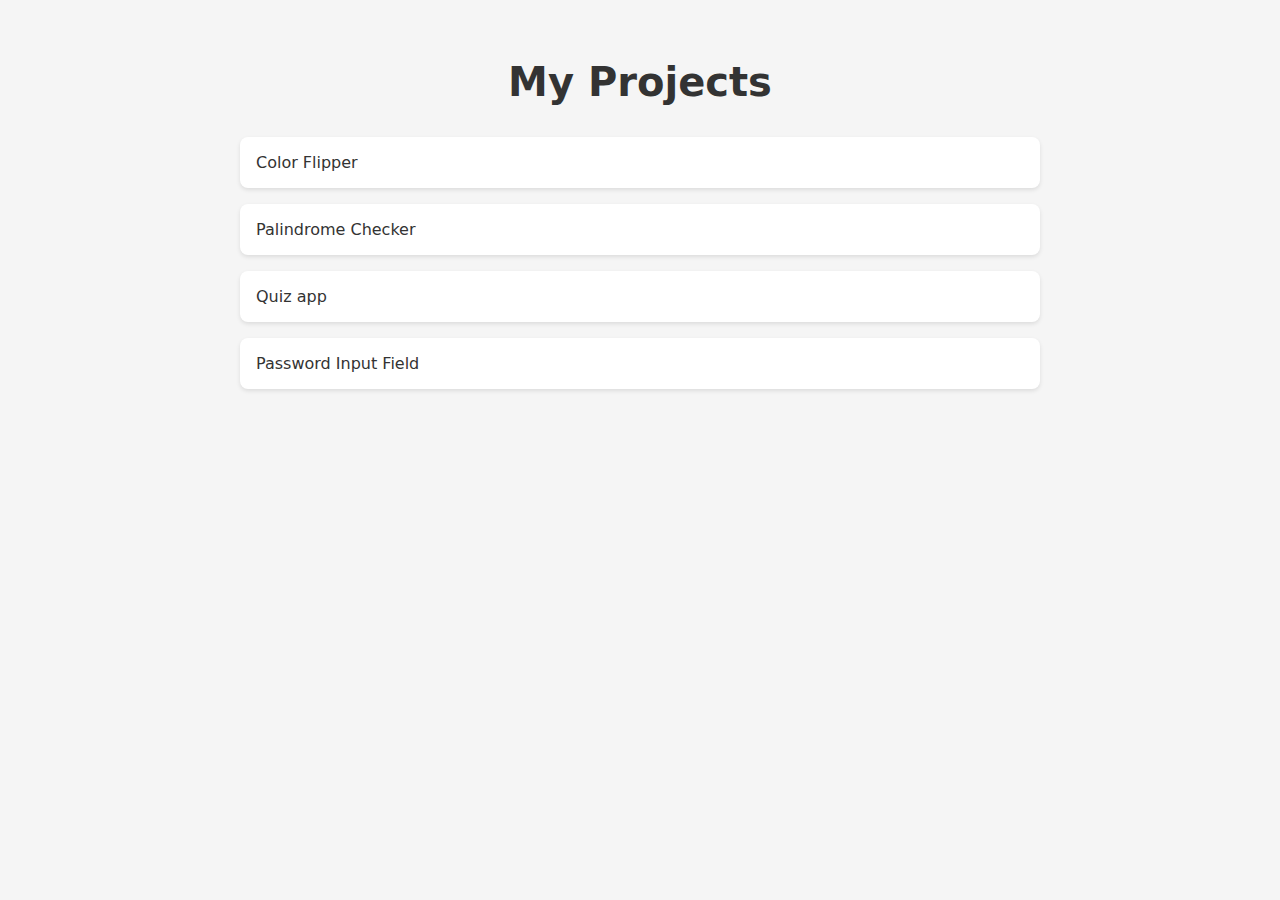
<file: index.html>
<!DOCTYPE html>
<html lang="en">
<head>
    <meta charset="UTF-8">
    <meta name="viewport" content="width=device-width, initial-scale=1.0">
    <link rel="stylesheet" href="styles.css">
    <title>Projects</title>
</head>
<body>
    <h1>My Projects</h1>
    <ul>
        <li><a href="https://webcrafter011.github.io/Basic-Javascript-Projects/Color%20Flipper/main.html">Color Flipper</a></li>
        <li><a href="https://webcrafter011.github.io/Basic-Javascript-Projects/palindrome%20checker/index.html">Palindrome Checker</a></li>
        <li><a href="https://webcrafter011.github.io/Basic-Javascript-Projects/quiz%20app/index.html">Quiz app</a></li>
        <li><a href="https://webcrafter011.github.io/Basic-Javascript-Projects/password%20input%20field/index.html">Password Input Field</a></li>
        <!-- Add more projects as needed -->
    </ul>
</body>
</html>
</file>
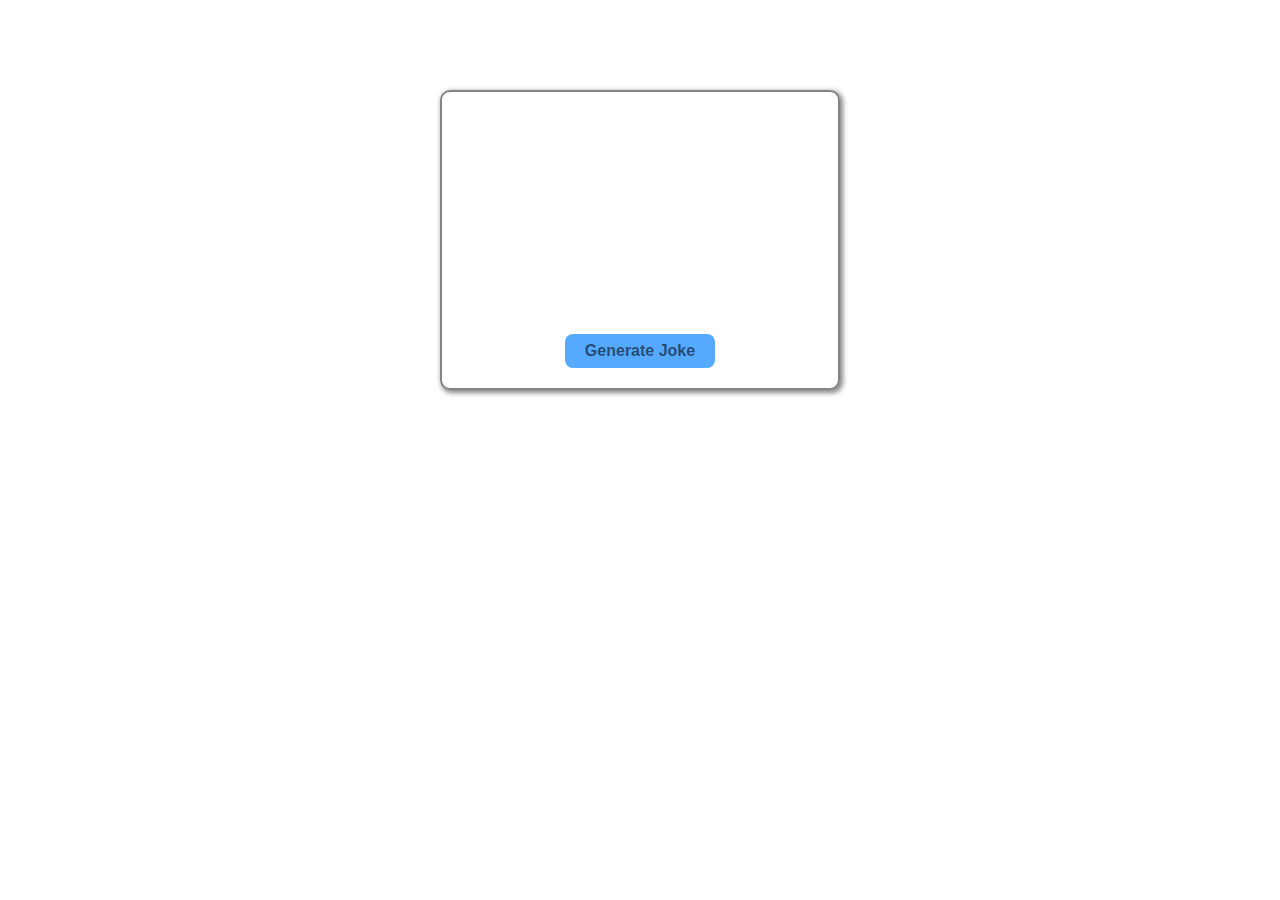
<file: Basic/index.html>
<!DOCTYPE html>
<html lang="en">

<head>
    <meta charset="UTF-8">
    <meta name="viewport" content="width=device-width, initial-scale=1.0">
    <title>Baic</title>
    <style>
        * {
            margin: 0;
            padding: 0;
            box-sizing: border-box;
        }

        .container {
            display: flex;
            width: 100vw;
            justify-content: center;
            padding-top: 10vh;
        }

        .card {
            display: flex;
            flex-direction: column;
            width: 400px;
            height: 300px;
            justify-content: center;
            align-items: center;
            border: 2px solid hsla(0, 0%, 0%, 0.482);
            border-radius: 10px;
            box-shadow: 2px 2px 5px 1px rgba(0, 0, 0, 0.469);
            position: relative;
        }

        .card>button {
            position: absolute;
            bottom: 20px;
            padding: 8px 20px;
            border: none;
            font-size: 1rem;
            cursor: pointer;
            color: hsla(0, 0%, 0%, 0.566);
            font-weight: 600;
            border-radius: 8px;
            background-color: hsla(210, 100%, 56%, 0.762);
        }

        .card>button:active {
            background-color: hsl(210, 98%, 50%);
        }

        .joke {
            font-size: 1.3rem;
            max-width: 80%;
            text-align: center;
            word-spacing: 2px;
            display: none;
        }
    </style>
</head>

<body>
    <div class="container">
        <div class="card">
            <p class="joke"></p>
            <button onclick="getJoke()">Generate Joke</button>
        </div>
    </div>
    <script src="basic.js"></script>
</body>

</html>
</file>
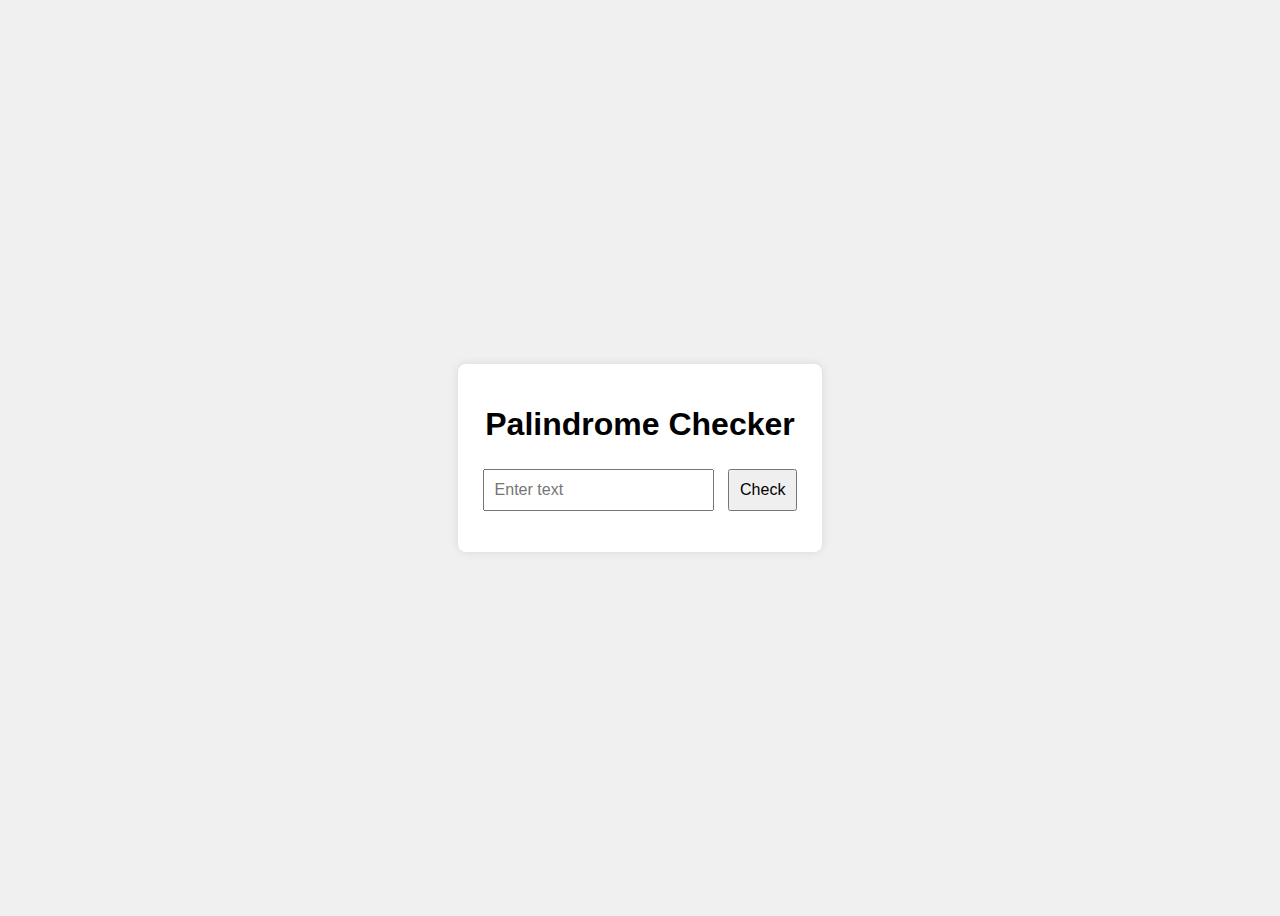
<file: palindrome checker/index.html>
<!DOCTYPE html>
<html lang="en">
<head>
    <meta charset="UTF-8">
    <meta name="viewport" content="width=device-width, initial-scale=1.0">
    <title>Palindrome Checker</title>
    <style>
        body {
            font-family: Arial, sans-serif;
            display: flex;
            justify-content: center;
            align-items: center;
            height: 100vh;
            background-color: #f0f0f0;
        }
        .container {
            text-align: center;
            background: white;
            padding: 20px;
            border-radius: 8px;
            box-shadow: 0 0 10px rgba(0, 0, 0, 0.1);
        }
        input, button {
            padding: 10px;
            margin: 5px;
            font-size: 16px;
        }
    </style>
</head>
<body>
    <div class="container">
        <h1>Palindrome Checker</h1>
        <input type="text" id="inputText" placeholder="Enter text">
        <button onclick="checkPalindrome()">Check</button>
        <p id="result"></p>
    </div>
    <script src="script.js"></script>
</body>
</html>
</file>
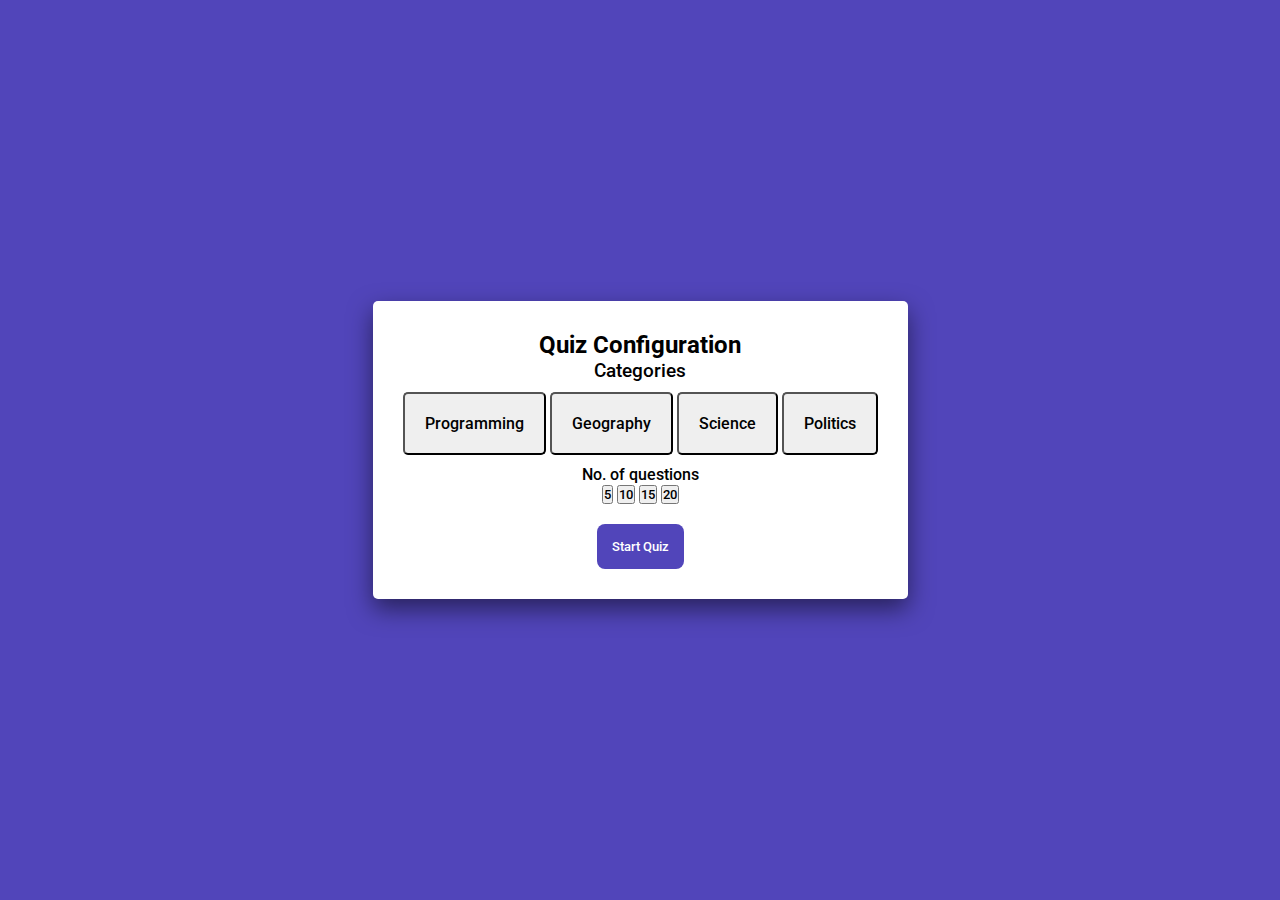
<file: quiz app/index.html>
<!DOCTYPE html>
<html lang="en">

<head>
    <meta charset="UTF-8">
    <meta name="viewport" content="width=device-width, initial-scale=1.0">
    <title>Quiz Application</title>
    <link rel="stylesheet" href="styles.css">
</head>

<body>
    <!-- Quiz Application made by webcrafter011 -->
    <div class="config-container">
        <h3 class="config-title">
            Quiz Configuration
        </h3>
        <div class="category-options">
            <h4 class="option-title">Categories</h4>
            <div class="option-list">
                <button class="option">Programming</button>
                <button class="option">Geography</button>
                <button class="option">Science</button>
                <button class="option">Politics</button>
            </div>
        </div>
        <div class="config-options">
            <h4 class="option-title">No. of questions</h4>
            <div class="questions-list">
                <button class="questions">5</button>
                <button class="questions">10</button>
                <button class="questions">15</button>
                <button class="questions">20</button>
            </div>
        </div>
        <button class="start-btn">Start Quiz</button>    
    </div>
</body>

</html>
</file>
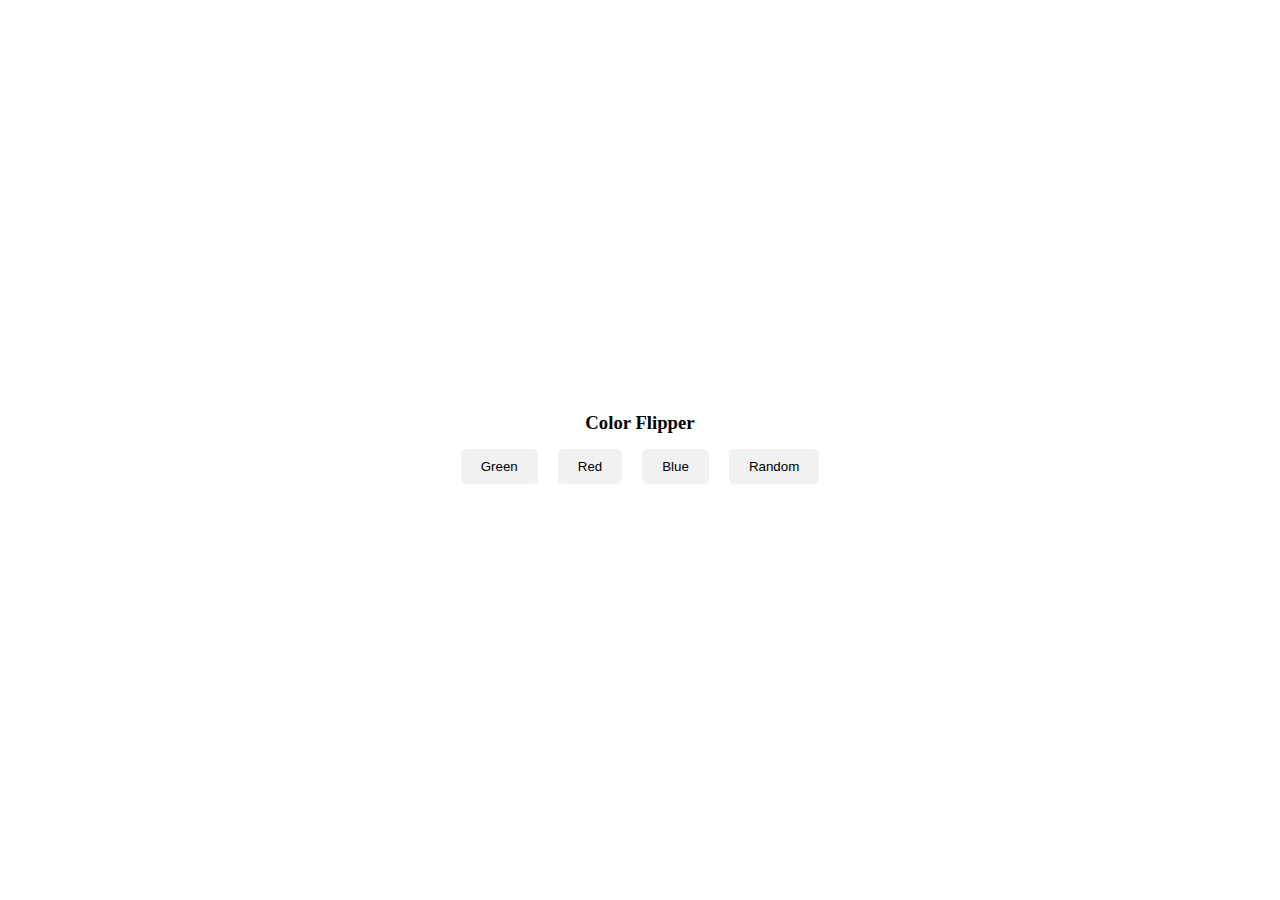
<file: Color Flipper/main.html>
<!DOCTYPE html>
<html lang="en">

<head>
    <meta charset="UTF-8">
    <meta name="viewport" content="width=device-width, initial-scale=1.0">
    <title>Color Flipper</title>
    <style>
        *{
            margin: 0;
            padding: 0;
            box-sizing: border-box;
        }
        body {
            display: flex;
            flex-direction: column;
            justify-content: center;
            align-items: center;
            height: 100vh;
            gap: 10px;
        }
        .buttons {
            display: flex;
            gap: 10px;
        }
        button {
            padding: 10px 20px;
            margin: 5px;
            border: none;
            border-radius: 5px;
            background-color: #f1f1f1;
            cursor: pointer;
        }
        button:hover {
            background-color: #e1e1e1;
            transform: scale(1.1);
        }
        button:active {
            background-color: #d1d1d1;
        }
    </style>
</head>

<body>
    <h3>Color Flipper</h3>
    <div class="buttons">
        <button id="green">Green</button>
        <button id="red">Red</button>
        <button id="blue">Blue</button>
        <button id="random">Random</button>
    </div>
    <script src="index.js"></script>
</body>

</html>
</file>
<file: styles.css>
body {
    font-family: 'Segoe UI', system-ui, sans-serif;
    max-width: 800px;
    margin: 0 auto;
    padding: 2rem;
    background-color: #f5f5f5;
}

h1 {
    color: #333;
    text-align: center;
    margin-bottom: 2rem;
    font-size: 2.5rem;
}

ul {
    list-style: none;
    padding: 0;
}

li {
    margin: 1rem 0;
}

a {
    display: block;
    padding: 1rem;
    background: white;
    text-decoration: none;
    color: #333;
    border-radius: 8px;
    box-shadow: 0 2px 4px rgba(0,0,0,0.1);
    transition: transform 0.2s, box-shadow 0.2s;
}

a:hover {
    transform: translateY(-2px);
    box-shadow: 0 4px 8px rgba(0,0,0,0.15);
    color: #007bff;
}
</file>
<file: quiz app/styles.css>
/* Robot Font */
@import url('https://fonts.googleapis.com/css2?family=Roboto:ital,wght@0,100;0,300;0,400;0,500;0,700;0,900;1,100;1,300;1,400;1,500;1,700;1,900&display=swap');

* {
    margin: 0;
    padding: 0;
    box-sizing: border-box;
    font-family: "Roboto", serif;
    font-weight: 500;
    font-style: normal;
}


body {
    display: flex;
    justify-content: center;
    align-items: center;
    min-height: 100vh;
    background: #5145BA;
}

/* configuration container structure */
.config-container {
    background: white;
    border-radius: 5px;
    padding: 30px;
    box-shadow: 0 10px 25px rgba(0, 0, 0, 0.50);
    text-align: center;
}

.config-container .config-title {
    font-size: 1.5rem;
    font-weight: 700;
}

.config-container .config-options {
    margin-top: 10px;
}

/* configuration structure end */

/* universal buttons styles */
.category-options button {
    padding: 20px;
    cursor: pointer;
    border-radius: 5px;
    font-size: 1rem;
}

.category-options button:hover {
    transform: scale(1.1);
    transition: transform 0.1s ease;
    background-color: #9B8FFF;
}

.start-btn {
    padding: 15px;
    margin-top: 5px;
    border-radius: 8px;
    background: #5145BA;
    cursor: pointer;
    color: white;
    border: none;
    margin-top: 20px;
}

.start-btn:active {
    transform: scale(0.9);
    transition: transform 0.1s ease;
    background: #3e3a9f;
}

/* buttons end */

.category-options .option-title {
    font-size: 1.2rem;
    font-weight: 500;
}

.category-options .option-list {
    margin-top: 10px;
}

.category-options .questions-list {
    display: flex;
    flex-wrap: wrap;
    justify-content: center;
}
</file>
